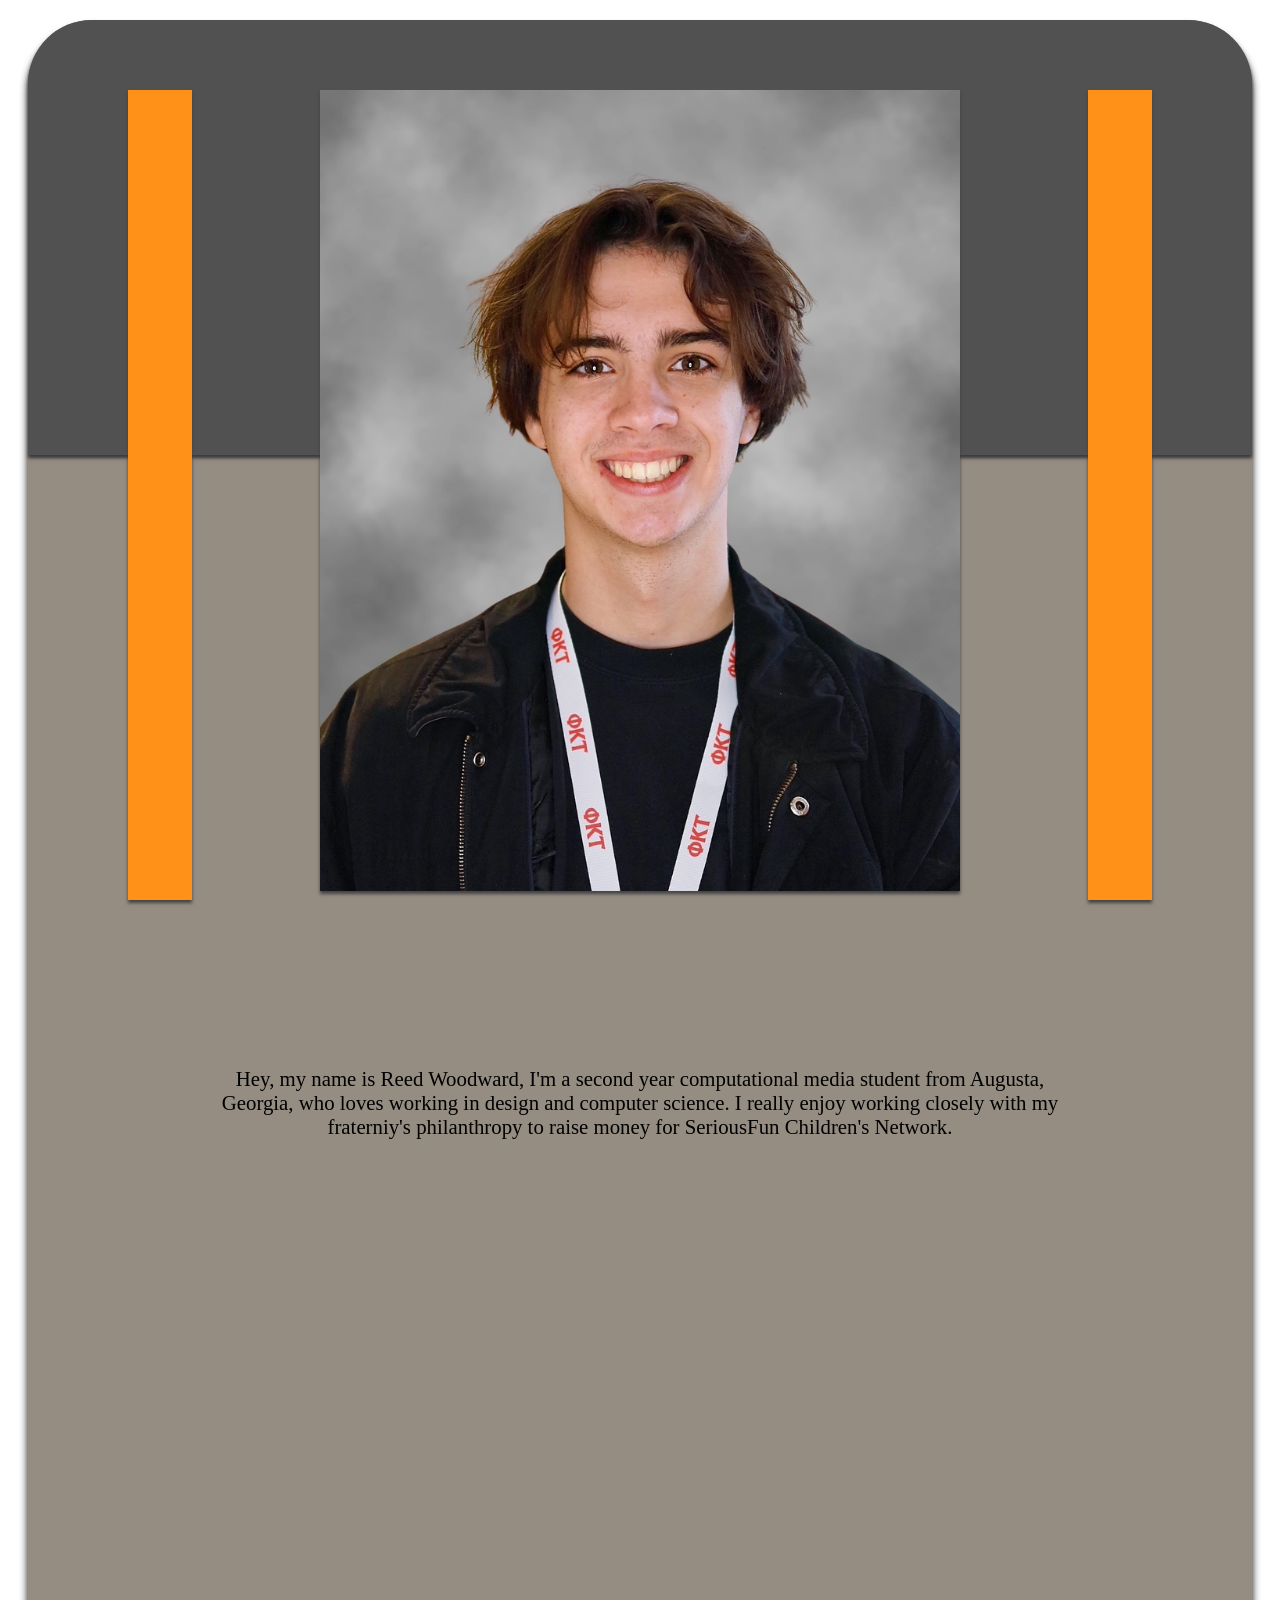
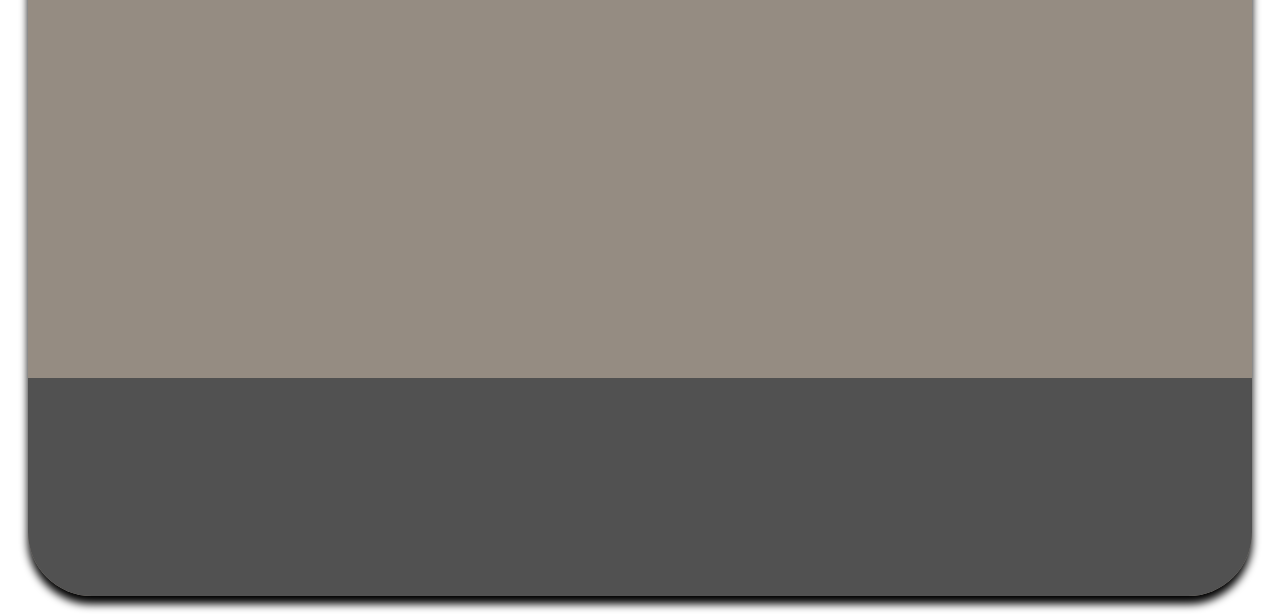
<file: exer2/index.html>
<!DOCTYPE html>
<html>  
<head>
    <link rel="stylesheet" href="style.css">
</head>
<div class="card"> 
    <div class="layer3">
        <div class="recleft">
        </div>
        <div class="recright"></div>
    </div>
    <div class="layer2">
        <img src="Reed.JPG" class="profile">
    </div>
    <div class="layer1"> 
        <div class="header">
        </div>
        <div class="body">
            <p class="p">Hey, my name is Reed Woodward, I'm a second year computational media student from Augusta, Georgia, who loves working in design and computer science. I really enjoy working closely with my fraterniy's philanthropy to raise money for SeriousFun Children's Network.</p>
        </div>
        <div class="footer">
        </div>
    </div>
</div>
</html>
</file>
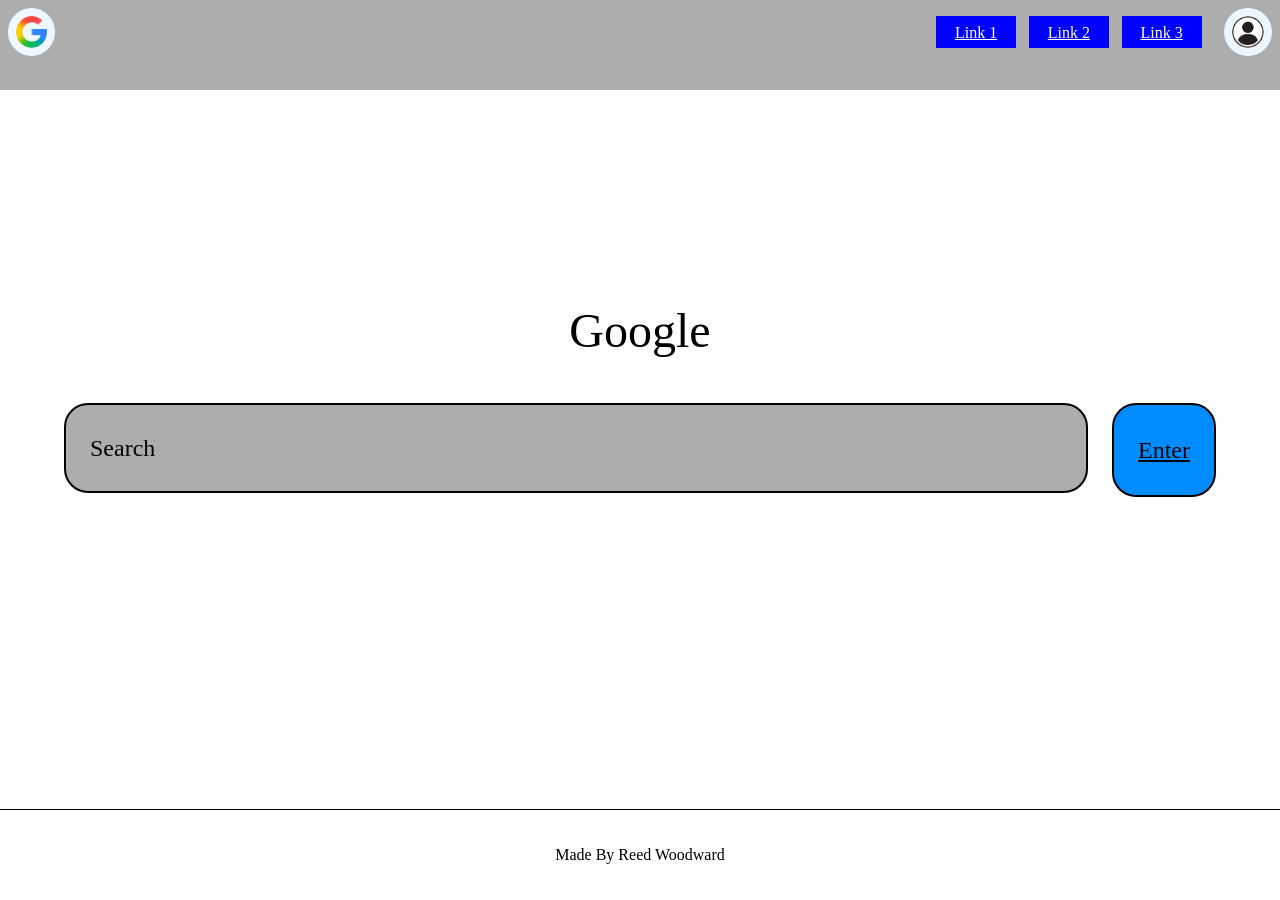
<file: exer3/Exer3/index.html>
<!DOCTYPE html>
<head> 
    <Title>Excersise 3</Title>
    <link rel="stylesheet" href="styles.css">
</head>
<body class="body">
<div class="flex"> 
    <div class="header">
        <img src="images/Google_Favicon_2025.svg.webp" class="google">
        <div class="container">
            <div class="link">Link 1</div>
            <div class="link">Link 2</div>
            <div class="link">Link 3</div>
        </div>
        <img src="images/image.jpg" class="profile">
    </div>

    <div class="containerSearch">
        <div class="title">Google</div>
        <div class="containerS">
            <div class="search">Search</div>
            <a style="display: flex;" href='search.html'>
                <div class="button">Enter</div>
            </a>
        </div>
    </div>
</div>
<div class="footer">Made By Reed Woodward</div>
</body>
</file>
<file: exer2/style.css>
.card {
    aspect-ratio: 9 / 16;
    background-color: #958c82;
    color: #4a433f;
    box-shadow: 0 0.5em 0.5em #000000;
    border-radius: 5vw;
    margin: 20px;
    display: grid;
    grid-template-columns: 1fr;
    grid-template-rows: 1fr;
}
.layer1 {
    grid-area: 1 /1;
    z-index: 1;
}

.layer2 {
    grid-area: 1/1;
    z-index: 2;
}
.layer3 {
    grid-area: 1/1;
    z-index: 3;
}
.header {
    background-color: #515151;
    color: #ffffff;
    width: 100%;
    height: 20%;
    border-radius: 5vw 5vw 0 0;
    box-shadow: 0 0.2em 0.2em #3a3a3a;
}

.body {
    background-color: 0;
    font-family: Trebuchet MS;
    width: 100%;
    height: 70%; 
}

.footer {
    background-color: #515151;
    color: #ffffff;
    width: 100%;
    height: 10%;
    border-radius: 0 0 5vw 5vw;
}

.profile {
    width: 50%;
    height: auto;
    box-shadow: 0 0.2em 0.2em #434343;
    position: absolute;
    top: 10%;
    left: 25%;
}

.recleft {
    width: 5%;
    height: 90%;
    background-color: #ff9018;
    position: absolute;
    left: 10%;
    top: 10%;
    box-shadow: 0 0.2em 0.2em #434343;
}
.recright {
    width: 5%;
    height: 90%;
    background-color: #ff9018;
    position: absolute;
    right: 10%;
    top: 10%;
    box-shadow: 0 0.2em 0.2em #434343;
}

.p {
    padding-top: 50%;
    width: 70%;
    margin: 0 auto;
    font-family: Trebuchet MS;
    font-size: 1.3em;
    text-align: center;
    color:#000000;
}
</file>
<file: exer3/Exer3/styles.css>
.flex {
    display: flex;
    flex-direction: column;
    height: 100vh;
    margin: 0;
    padding: 0;
}

.header {
    background-color: rgb(173, 173, 173);
    display: flex;
    flex-direction: row;
    margin-top: 0px;
    width: 100vw;
    height: 10vh;
    position: fixed;
    top: 0;
    left: 0;
}

.google {
    border-radius: 50%;
    width: 2em;
    height: 2em;
    margin: .5em;
    background-color: aliceblue;
    padding: .5em;
    display: flex;
    justify-content: flex-start;
}

.profile {
    border-radius: 50%;
    width: 2em;
    height: 2em;
    margin: .5em;
    background-color: aliceblue;
    padding: .5em;
    display: flex;
    margin-left: auto;
    
}

.container {
    display: flex;
    flex-direction: row;
    justify-content: end;
    margin-right: 1em;
    width: 100em;

}

.link {
    background-color: blue;
    padding: .5em;
    height: 1em;
    margin: 1em;
    width: 4em;
    display: flex;
    justify-content: center;
    margin-left: .4em;
    margin-right: .4em;
    color: white;
    text-decoration: underline;

}

.containerSearch {
    display: flex;
    flex-direction: column;
    justify-content: center;
    align-items: center;
    color: black;
    height: 100vh;
    width: 100vw;
    overflow: hidden;
}

.title {
    display: flex;
    align-content: center;
    font-size: 3rem;
    position: absolute;
    margin-bottom: 5em;
}

.containerS {
    display: flex;
    flex-direction: row;
}

.button {
    display: flex;
    flex: 1;
    height: 10vh;
    border-radius: 1.5rem;
    border: .1em solid;
    border-color: black;
    background-color: rgb(0, 140, 255);
    margin-left: 1em;
    font-size: 1.5rem;
    justify-content: center;
    align-items: center;
    text-decoration: underline;
    color: black;

    padding-left: 1em;
    padding-right: 1em;
    margin-right: 1em;
}

.button:hover {
    background-color: rgb(77, 175, 255);
}

.search {
    flex: 5;
    display: flex;
    align-content: center;
    justify-content: start;
    align-items: center;
    box-sizing: border-box;
    padding-left: 1em;
    font-size: 1.5rem;
    width: 80vw;
    height: 10vh;
    border-radius: 1.5rem;
    border: .1em solid;
    border-color: black;
    background-color: rgb(173, 173, 173);

    margin-left: 1em;
    
    overflow: hidden;
    white-space: nowrap;
    text-overflow: ellipsis;
    
}

.footer {
    position: absolute;
    bottom: 0;
    left: 0;
    right: 0;
    border-top: .1em solid;
    border-color: black;
    height: 10vh;
    display: flex;
    justify-content: center;
    align-items: center;
}

.body {
    margin: 0;
    padding: 0;
    width: 100%;
}

.sHeader {
    position: absolute;
    top: 0;
    left: 0;
    right: 0;

    border-bottom: .1em solid;
    border-color: black;
    height: 15vh;

    display: flex;
    justify-content: center;
    align-items: center;
    flex-direction: row;

    padding-left: 10em;
    padding-right: 10em;
}

.backButton {
    border-radius: 50%;
    width: 2em;
    height: 2em;
    margin: .5em;
   
    padding: .5em;
    display: flex;
    position: absolute;
    left:0;
    margin-left: 1em;
}

.backButton:hover {
    background-color: rgb(184, 184, 184);
}

.flexCon {
    display: flex;
    justify-content: center;
    align-items: center;
    height: 100vh;
}

.descContainer {
    display: flex;
    flex-direction: column;
    flex: 10;
    margin-left: 2em;
}

.desc {
    background-color: rgb(184, 184, 184);
    width: 40em;
    height: 8em;
    margin-top: 1em;
    margin-left: 3em;
}

.card {
    background-color: rgb(184, 184, 184);
    display: flex;
    flex-direction: column;
    justify-content: center;
    flex: 3;
    margin-right: 3em;
    min-width: 12em;
    max-width: 12em;
    height: 22em;
    margin-left: 5em;
}

.descHeader {
    position: relative;
    top: .3em;
    left: .3em;
    font-size: 1.3rem;
}

.profilePic {
    width: 10em;
    height: auto !important;
    align-self: center;;

    margin-top: 1em;
    margin-bottom: 1em;
    border: .1em solid;
    border-color: black;

}

.cardDesc {
    border-top: .1em solid;
    border-color: black;
    font-size: .9rem;
    flex-grow: 1;
    padding-top: 1em;
    padding-left: 1em;
}
</file>
